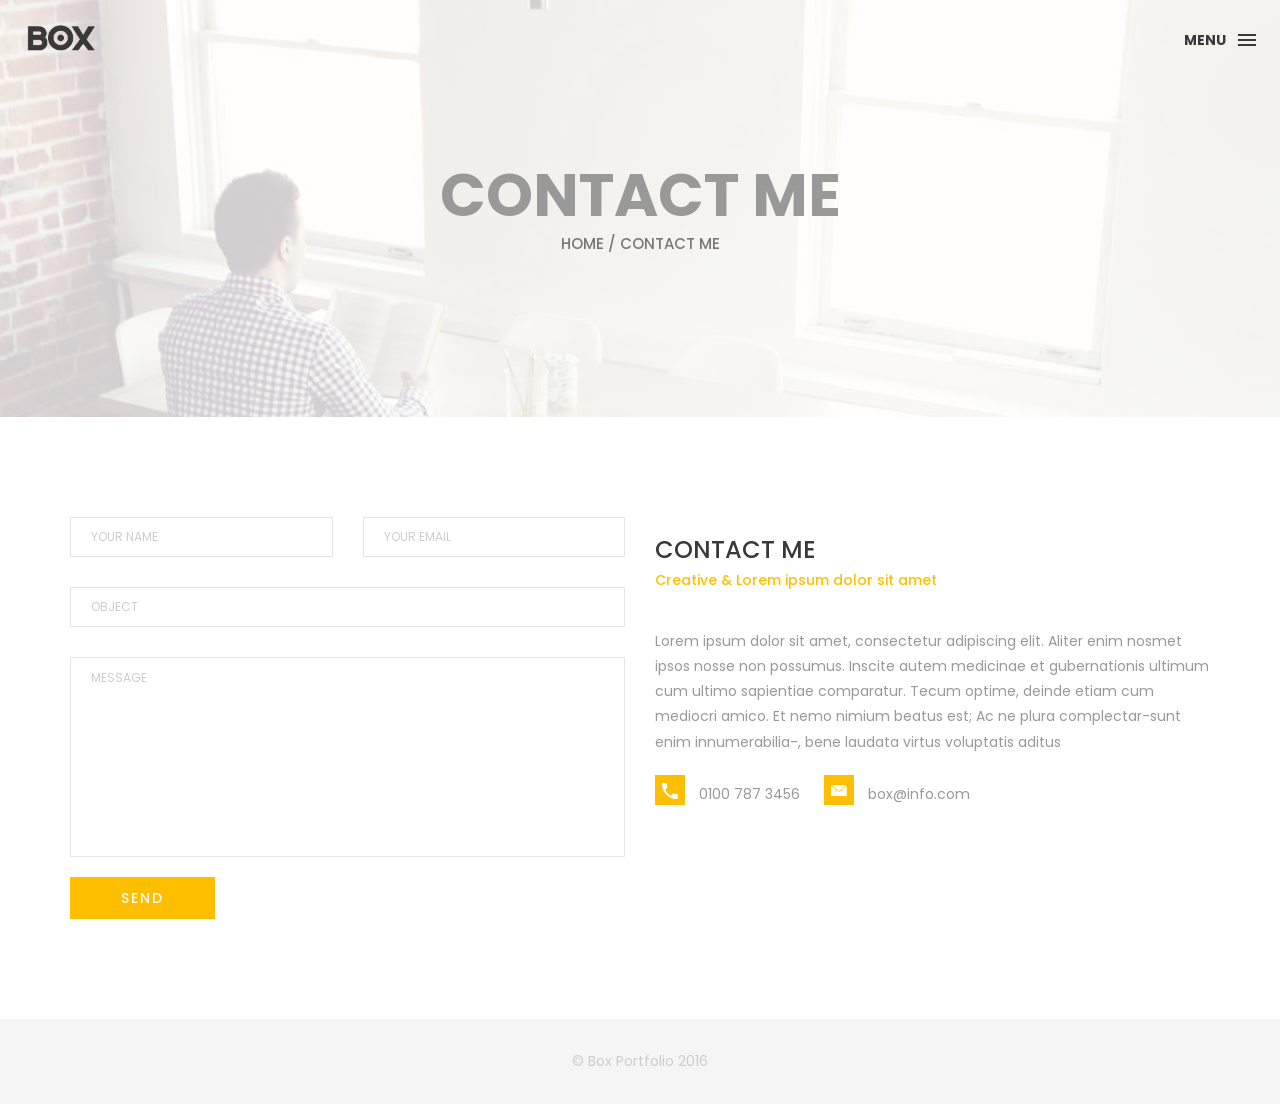
<file: contact.html>
<!DOCTYPE html>
<html lang="en">

<head>
    <meta charset="utf-8">
    <meta http-equiv="X-UA-Compatible" content="IE=edge">
    <meta name="viewport" content="width=device-width, initial-scale=1">
    <!-- The above 3 meta tags *must* come first in the head; any other head content must come *after* these tags -->
    <title>Box personal portfolio Template</title>

    <!-- Bootstrap -->
    <link href="css/bootstrap.min.css" rel="stylesheet">
    <link href="ionicons/css/ionicons.min.css" rel="stylesheet">
    <link rel="icon" href="img/fav.png" type="image/x-icon">

    <!-- main css -->
    <link href="css/style.css" rel="stylesheet">


    <!-- modernizr -->
    <script src="js/modernizr.js"></script>

    <!-- HTML5 shim and Respond.js for IE8 support of HTML5 elements and media queries -->
    <!-- WARNING: Respond.js doesn't work if you view the page via file:// -->
    <!--[if lt IE 9]>
      <script src="https://oss.maxcdn.com/html5shiv/3.7.2/html5shiv.min.js"></script>
      <script src="https://oss.maxcdn.com/respond/1.4.2/respond.min.js"></script>
    <![endif]-->
</head>

<body>

    <!-- Preloader -->
    <div id="preloader">
        <div class="pre-container">
            <div class="spinner">
                <div class="double-bounce1"></div>
                <div class="double-bounce2"></div>
            </div>
        </div>
    </div>
    <!-- end Preloader -->

    <div class="container-fluid">
        <!-- box-header -->
        <header class="box-header">
            <div class="box-logo">
                <a href="index.html"><img src="img/logo.png" width="80" alt="Logo"></a>
            </div>
            <!-- box-nav -->
            <a class="box-primary-nav-trigger" href="#0">
                <span class="box-menu-text">Menu</span><span class="box-menu-icon"></span>
            </a>
            <!-- box-primary-nav-trigger -->
        </header>
        <!-- end box-header -->

        <!-- nav -->
        <nav>
            <ul class="box-primary-nav">
                <li class="box-label">About me</li>

                <li><a href="index.html">Intro</a></li>
                <li><a href="about.html">About me</a></li>
                <li><a href="services.html">services</a></li>
                <li><a href="portfolio.html">portfolio</a></li>
                <li><a href="contact.html">contact me</a> <i class="ion-ios-circle-filled color"></i></li>



                <li class="box-label">Follow me</li>

                <li class="box-social"><a href="#0"><i class="ion-social-facebook"></i></a></li>
                <li class="box-social"><a href="#0"><i class="ion-social-instagram-outline"></i></a></li>
                <li class="box-social"><a href="#0"><i class="ion-social-twitter"></i></a></li>
                <li class="box-social"><a href="#0"><i class="ion-social-dribbble"></i></a></li>
            </ul>
        </nav>
        <!-- end nav -->

    </div>

    <!-- top bar -->
    <div class="top-bar">
        <h1>contact Me</h1>
        <p><a href="#">Home</a> / Contact Me</p>
    </div>
    <!-- end top bar -->

    <!-- main-container -->
    <div class="container main-container">
        <div class="col-md-6">
            <form action="#" method="post">
                <div class="row">
                    <div class="col-md-6">
                        <div class="input-contact">
                            <input type="text" name="name">
                            <span>your name</span>
                        </div>
                    </div>
                    <div class="col-md-6">
                        <div class="input-contact">
                            <input type="text" name="email">
                            <span>your email</span>
                        </div>
                    </div>
                    <div class="col-md-12">
                        <div class="input-contact">
                            <input type="text" name="object">
                            <span>object</span>
                        </div>
                    </div>
                    <div class="col-md-12">
                        <div class="textarea-contact">
                            <textarea name="message"></textarea>
                            <span>message</span>
                        </div>
                    </div>
                    <div class="col-md-12">
                        <a href="#" class="btn btn-box">Send</a>
                    </div>
                </div>
            </form>
        </div>

        <div class="col-md-6">
            <h3 class="text-uppercase">contact me</h3>
            <h5>Creative & Lorem ipsum dolor sit amet</h5>
            <div class="h-30"></div>
            <p>Lorem ipsum dolor sit amet, consectetur adipiscing elit. Aliter enim nosmet ipsos nosse non possumus. Inscite autem medicinae et gubernationis ultimum cum ultimo sapientiae comparatur. Tecum optime, deinde etiam cum mediocri amico. Et nemo nimium beatus est; Ac ne plura complectar-sunt enim innumerabilia-, bene laudata virtus voluptatis aditus </p>
            <div class="contact-info">
                <p><i class="ion-android-call"></i> 0100 787 3456</p>
                <p><i class="ion-ios-email"></i> box@info.com</p>
            </div>
        </div>


    </div>
    <!-- end main-container -->

    <!-- footer -->
    <footer>
        <div class="container-fluid">
            <p class="copyright">© Box Portfolio 2016</p>
        </div>
    </footer>
    <!-- end footer -->

    <!-- back to top -->
    <a href="#0" class="cd-top"><i class="ion-android-arrow-up"></i></a>
    <!-- end back to top -->



    <!-- jQuery -->
    <script src="js/jquery-2.1.1.js"></script>
    <!--  plugins -->
    <script src="js/bootstrap.min.js"></script>
    <script src="js/menu.js"></script>
    <script src="js/animated-headline.js"></script>
    <script src="js/isotope.pkgd.min.js"></script>


    <!--  custom script -->
    <script src="js/custom.js"></script>

</body>

</html>
</file>
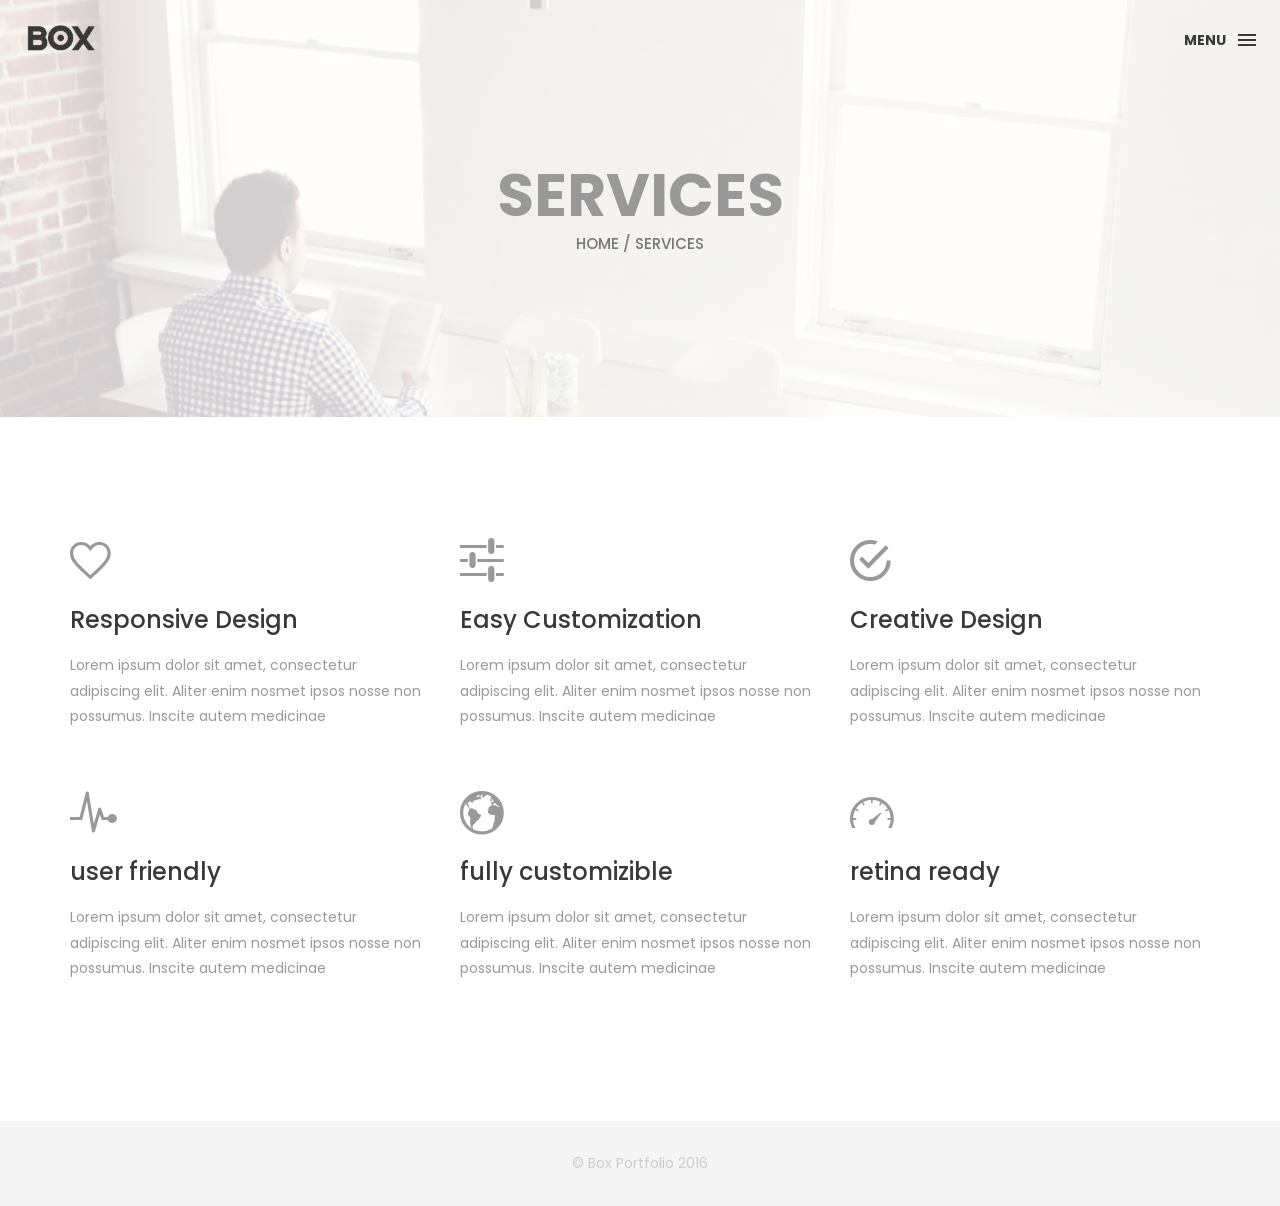
<file: services.html>
<!DOCTYPE html>
<html lang="en">

<head>
    <meta charset="utf-8">
    <meta http-equiv="X-UA-Compatible" content="IE=edge">
    <meta name="viewport" content="width=device-width, initial-scale=1">
    <!-- The above 3 meta tags *must* come first in the head; any other head content must come *after* these tags -->
    <title>Box personal portfolio Template</title>
    <link rel="icon" href="img/fav.png" type="image/x-icon">

    <!-- Bootstrap -->
    <link href="css/bootstrap.min.css" rel="stylesheet">
    <link href="ionicons/css/ionicons.min.css" rel="stylesheet">

    <!-- main css -->
    <link href="css/style.css" rel="stylesheet">


    <!-- modernizr -->
    <script src="js/modernizr.js"></script>

    <!-- HTML5 shim and Respond.js for IE8 support of HTML5 elements and media queries -->
    <!-- WARNING: Respond.js doesn't work if you view the page via file:// -->
    <!--[if lt IE 9]>
      <script src="https://oss.maxcdn.com/html5shiv/3.7.2/html5shiv.min.js"></script>
      <script src="https://oss.maxcdn.com/respond/1.4.2/respond.min.js"></script>
    <![endif]-->
</head>

<body>

    <!-- Preloader -->
    <div id="preloader">
        <div class="pre-container">
            <div class="spinner">
                <div class="double-bounce1"></div>
                <div class="double-bounce2"></div>
            </div>
        </div>
    </div>
    <!-- end Preloader -->

    <div class="container-fluid">
        <!-- box header -->
        <header class="box-header">
            <div class="box-logo">
                <a href="index.html"><img src="img/logo.png" width="80" alt="Logo"></a>
            </div>
            <!-- box-nav -->
            <a class="box-primary-nav-trigger" href="#0">
                <span class="box-menu-text">Menu</span><span class="box-menu-icon"></span>
            </a>
            <!-- box-primary-nav-trigger -->
        </header>
        <!-- end box header -->

        <!-- nav -->
        <nav>
            <ul class="box-primary-nav">
                <li class="box-label">About me</li>

                <li><a href="index.html">Intro</a></li>
                <li><a href="about.html">About me</a></li>
                <li><a href="services.html">services</a> <i class="ion-ios-circle-filled color"></i></li>
                <li><a href="portfolio.html">portfolio</a></li>
                <li><a href="contact.html">contact me</a></li>



                <li class="box-label">Follow me</li>

                <li class="box-social"><a href="#0"><i class="ion-social-facebook"></i></a></li>
                <li class="box-social"><a href="#0"><i class="ion-social-instagram-outline"></i></a></li>
                <li class="box-social"><a href="#0"><i class="ion-social-twitter"></i></a></li>
                <li class="box-social"><a href="#0"><i class="ion-social-dribbble"></i></a></li>
            </ul>
        </nav>
        <!-- end nav -->
    </div>

    <!-- top bar -->
    <div class="top-bar">
        <h1>services</h1>
        <p><a href="#">Home</a> / Services</p>
    </div>
    <!-- end top bar -->

    <div class="container main-container">
        <div class="clearfix">

            <!-- service-box -->
            <div class="col-md-4 service-box">
                <i class="ion-android-favorite-outline size-50"></i>
                <h3>Responsive Design</h3>
                <div class="h-10"></div>
                <p>Lorem ipsum dolor sit amet, consectetur adipiscing elit. Aliter enim nosmet ipsos nosse non possumus. Inscite autem medicinae </p>
            </div>
            <!-- end service-box -->

            <!-- service-box -->
            <div class="col-md-4 service-box">
                <i class="ion-android-options size-50"></i>
                <h3>Easy Customization</h3>
                <div class="h-10"></div>
                <p>Lorem ipsum dolor sit amet, consectetur adipiscing elit. Aliter enim nosmet ipsos nosse non possumus. Inscite autem medicinae </p>
            </div>
            <!-- end service-box -->

            <!-- service-box -->
            <div class="col-md-4  service-box">
                <i class="ion-android-checkmark-circle size-50"></i>
                <h3>Creative Design</h3>
                <div class="h-10"></div>
                <p>Lorem ipsum dolor sit amet, consectetur adipiscing elit. Aliter enim nosmet ipsos nosse non possumus. Inscite autem medicinae </p>
            </div>
            <!-- end service-box -->

            <!-- service-box -->
            <div class="col-md-4  service-box">
                <i class="ion-ios-pulse-strong size-50"></i>
                <h3>user friendly</h3>
                <div class="h-10"></div>
                <p>Lorem ipsum dolor sit amet, consectetur adipiscing elit. Aliter enim nosmet ipsos nosse non possumus. Inscite autem medicinae </p>
            </div>
            <!-- end service-box -->

            <!-- service-box -->
            <div class="col-md-4  service-box">
                <i class="ion-earth size-50"></i>
                <h3>fully customizible</h3>
                <div class="h-10"></div>
                <p>Lorem ipsum dolor sit amet, consectetur adipiscing elit. Aliter enim nosmet ipsos nosse non possumus. Inscite autem medicinae </p>
            </div>
            <!-- end service-box -->

            <!-- service-box -->
            <div class="col-md-4  service-box">
                <i class="ion-speedometer size-50"></i>
                <h3>retina ready</h3>
                <div class="h-10"></div>
                <p>Lorem ipsum dolor sit amet, consectetur adipiscing elit. Aliter enim nosmet ipsos nosse non possumus. Inscite autem medicinae </p>
            </div>
            <!-- end service-box -->

        </div>
    </div>


    <!-- footer -->
    <footer>
        <div class="container-fluid">
            <p class="copyright">© Box Portfolio 2016</p>
        </div>
    </footer>
    <!-- end footer -->

    <!-- back to top -->
    <a href="#0" class="cd-top"><i class="ion-android-arrow-up"></i></a>
    <!-- end back to top -->



    <!-- jQuery -->
    <script src="js/jquery-2.1.1.js"></script>
    <!--  plugins -->
    <script src="js/bootstrap.min.js"></script>
    <script src="js/menu.js"></script>
    <script src="js/animated-headline.js"></script>
    <script src="js/isotope.pkgd.min.js"></script>


    <!--  custom script -->
    <script src="js/custom.js"></script>

</body>

</html>
</file>
<file: css/style.css>
/*
* Box Theme
* Created by : Ahmed Eissa
* website : www.ahmedessa.net
* behance : https://www.behance.net/3essa
*/


/* Table of Content
==================================================
	- Google fonts & font family -
	- General -
    - typography -
    - Preloader -
	- Header -
    - box intro section -
    - Portfoilo section -
    - Footer -
    - About page -
    - Services page -
    - contact page -
    - Portfolio single page -
    - Responsive media queries -
*/


/* Google fonts & font family
==================================================*/

@import url(https://fonts.googleapis.com/css?family=Poppins:400,500,600,700);

/* General
==================================================*/

html,
body {
    height: 100%;
    font-family: 'Poppins', sans-serif;
    line-height: 1.8;
    color: #999
}

.no-padding {
    padding-left: 0;
    padding-right: 0;
}

.no-padding [class^="col-"] {
    padding-left: 0;
    padding-right: 0;
}

.main-container {
    padding: 100px 0;
}

.center {
    text-align: center;
}

a {
    -webkit-transition: all .3s;
    transition: all .3s
}

.uppercase {
    text-transform: uppercase;
}

.h-30 {
    height: 30px
}

.h-10 {
    height: 10px
}

.color {
    color: #ffbf00;
    font-size: 11px;
}


/* typography
==================================================*/

h1 {
    color: #393939;
    font-size: 60px;
    text-transform: uppercase;
}

h3 {
    color: #393939;
}

h5 {
    color: #ffbf00;
}


/* preloader
==================================================*/

#preloader {
    position: fixed;
    top: 0;
    left: 0;
    right: 0;
    bottom: 0;
    background-color: #f5f5f5;
    /* change if the mask should be a color other than white */
    z-index: 1000;
    /* makes sure it stays on top */
}

.pre-container {
    position: absolute;
    left: 50%;
    top: 50%;
    bottom: auto;
    right: auto;
    -webkit-transform: translateX(-50%) translateY(-50%);
    transform: translateX(-50%) translateY(-50%);
    text-align: center;
}

.spinner {
    width: 40px;
    height: 40px;
    position: relative;
    margin: 100px auto;
}

.double-bounce1,
.double-bounce2 {
    width: 100%;
    height: 100%;
    border-radius: 50%;
    background-color: #ffbf00;
    opacity: 0.6;
    position: absolute;
    top: 0;
    left: 0;
    -webkit-animation: bounce 2.0s infinite ease-in-out;
    animation: bounce 2.0s infinite ease-in-out;
}

.double-bounce2 {
    -webkit-animation-delay: -1.0s;
    animation-delay: -1.0s;
}

@-webkit-keyframes bounce {
    0%,
    100% {
        -webkit-transform: scale(0.0)
    }
    50% {
        -webkit-transform: scale(1.0)
    }
}

@keyframes bounce {
    0%,
    100% {
        transform: scale(0.0);
        -webkit-transform: scale(0.0);
    }
    50% {
        transform: scale(1.0);
        -webkit-transform: scale(1.0);
    }
}


/* headr
==================================================*/

.box-header {
    position: absolute;
    top: 0;
    left: 0;
    background: rgba(255, 255, 255, 0.95);
    height: 50px;
    width: 100%;
    z-index: 3;
    box-shadow: 0 1px 2px rgba(0, 0, 0, 0.3);
    -webkit-font-smoothing: antialiased;
    -moz-osx-font-smoothing: grayscale;
}

.box-header {
    height: 80px;
    background: transparent;
    box-shadow: none;
}

.box-header {
    -webkit-transition: background-color 0.3s;
    transition: background-color 0.3s;
    -webkit-transform: translate3d(0, 0, 0);
    transform: translate3d(0, 0, 0);
    -webkit-backface-visibility: hidden;
    backface-visibility: hidden;
}

.box-header.is-fixed {
    position: fixed;
    top: -80px;
    background-color: rgba(255, 255, 255, 0.96);
    -webkit-transition: -webkit-transform 0.3s;
    transition: -webkit-transform 0.3s;
    transition: transform 0.3s;
    transition: transform 0.3s, -webkit-transform 0.3s;
}

.box-header.is-visible {
    -webkit-transform: translate3d(0, 100%, 0);
    transform: translate3d(0, 100%, 0);
}

.box-header.menu-is-open {
    background-color: rgba(255, 255, 255, 0.96);
}

.box-logo {
    display: block;
    padding: 20px;
}

.box-primary-nav-trigger {
    position: absolute;
    right: 0;
    top: 0;
    height: 100%;
    width: 50px;
    background-color: #fff;
}

.box-primary-nav-trigger .box-menu-text {
    color: #393939;
    text-transform: uppercase;
    font-weight: 700;
    display: none;
}

.box-primary-nav-trigger .box-menu-icon {
    display: inline-block;
    position: absolute;
    left: 50%;
    top: 50%;
    bottom: auto;
    right: auto;
    -webkit-transform: translateX(-50%) translateY(-50%);
    transform: translateX(-50%) translateY(-50%);
    width: 18px;
    height: 2px;
    background-color: #393939;
    -webkit-transition: background-color 0.3s;
    transition: background-color 0.3s;
    list-style: none;
}

.box-primary-nav-trigger .box-menu-icon::before,
.box-primary-nav-trigger .box-menu-icon:after {
    content: '';
    width: 100%;
    height: 100%;
    position: absolute;
    background-color: #393939;
    right: 0;
    -webkit-transition: -webkit-transform .3s, top .3s, background-color 0s;
    -webkit-transition: top .3s, background-color 0s, -webkit-transform .3s;
    transition: top .3s, background-color 0s, -webkit-transform .3s;
    transition: transform .3s, top .3s, background-color 0s;
    transition: transform .3s, top .3s, background-color 0s, -webkit-transform .3s;
}

.box-primary-nav-trigger .box-menu-icon::before {
    top: -5px;
}

.box-primary-nav-trigger .box-menu-icon::after {
    top: 5px;
}

.box-primary-nav-trigger .box-menu-icon.is-clicked {
    background-color: rgba(255, 255, 255, 0);
}

.box-primary-nav-trigger .box-menu-icon.is-clicked::before,
.box-primary-nav-trigger .box-menu-icon.is-clicked::after {
    background-color: 393939;
}

.box-primary-nav-trigger .box-menu-icon.is-clicked::before {
    top: 0;
    -webkit-transform: rotate(135deg);
    transform: rotate(135deg);
}

.box-primary-nav-trigger .box-menu-icon.is-clicked::after {
    top: 0;
    -webkit-transform: rotate(225deg);
    transform: rotate(225deg);
}

.box-primary-nav-trigger {
    width: 100px;
    padding-left: 1em;
    background-color: transparent;
    height: 30px;
    line-height: 30px;
    right: 10px;
    top: 50%;
    bottom: auto;
    -webkit-transform: translateY(-50%);
    transform: translateY(-50%);
}

.box-primary-nav-trigger .box-menu-text {
    display: inline-block;
}

.box-primary-nav-trigger .box-menu-icon {
    left: auto;
    right: 1em;
    -webkit-transform: translateX(0) translateY(-50%);
    transform: translateX(0) translateY(-50%);
}

.box-primary-nav {
    position: fixed;
    left: 0;
    top: 0;
    height: 100%;
    width: 100%;
    background: rgba(0, 0, 0, 0.96);
    z-index: 2;
    text-align: center;
    padding: 50px 0;
    -webkit-backface-visibility: hidden;
    backface-visibility: hidden;
    overflow: auto;
    -webkit-overflow-scrolling: touch;
    -webkit-transform: translateY(-100%);
    transform: translateY(-100%);
    -webkit-transition-property: -webkit-transform;
    transition-property: -webkit-transform;
    transition-property: transform;
    transition-property: transform, -webkit-transform;
    -webkit-transition-duration: 0.4s;
    transition-duration: 0.4s;
    list-style: none;
}

.box-primary-nav li {
    font-size: 22px;
    font-size: 1.375rem;
    font-weight: 300;
    -webkit-font-smoothing: antialiased;
    -moz-osx-font-smoothing: grayscale;
    margin: .2em 0;
    text-transform: capitalize;
}

.box-primary-nav a {
    display: inline-block;
    padding: .4em 1em;
    border-radius: 0.25em;
    -webkit-transition: all 0.2s;
    transition: all 0.2s;
    color: #fff;
    text-decoration: none;
    font-weight: bold;
}
.box-primary-nav a:focus {
    outline: none;
}

.no-touch .box-primary-nav a:hover {
    text-decoration: none;
    color: #ddd;
}

.box-primary-nav .box-label {
    color: #ffbf00;
    text-transform: uppercase;
    font-weight: 700;
    font-size: 17px;
    margin: 2.4em 0 .8em;
}

.box-primary-nav .box-social {
    display: inline-block;
    margin: 10px .4em;
}

.box-primary-nav .box-social a {
    width: 30px;
    height: 30px;
    padding: 0;
    font-size: 30px
}

.box-primary-nav.is-visible {
    -webkit-transform: translateY(0);
    transform: translateY(0);
}

.box-primary-nav {
    padding: 150px 0 0;
}

.box-primary-nav li {
    font-size: 18px;
}


/* box-intro
==================================================*/

.box-intro {
    text-align: center;
    display: table;
    height: 100vh;
    width: 100%;
}

.box-intro .table-cell {
    display: table-cell;
    vertical-align: middle;
}

.box-intro em {
    font-style: normal;
    text-transform: uppercase
}

b i:last-child {
    color: #ffbf00 !important;
}

.box-intro h5 {
    letter-spacing: 4px;
    text-transform: uppercase;
    color: #999;
    line-height: 1.7
}


/* mouse effect */

.mouse {
    position: absolute;
    width: 22px;
    height: 42px;
    bottom: 40px;
    left: 50%;
    margin-left: -12px;
    border-radius: 15px;
    border: 2px solid #888;
    -webkit-animation: intro 1s;
    animation: intro 1s;
}

.scroll {
    display: block;
    width: 3px;
    height: 3px;
    margin: 6px auto;
    border-radius: 4px;
    background: #888;
    -webkit-animation: finger 2s infinite;
    animation: finger 2s infinite;
}

@-webkit-keyframes intro {
    0% {
        opacity: 0;
        -webkit-transform: translateY(40px);
        transform: translateY(40px);
    }
    100% {
        opacity: 1;
        -webkit-transform: translateY(0);
        transform: translateY(0);
    }
}

@keyframes intro {
    0% {
        opacity: 0;
        -webkit-transform: translateY(40px);
        transform: translateY(40px);
    }
    100% {
        opacity: 1;
        -webkit-transform: translateY(0);
        transform: translateY(0);
    }
}

@-webkit-keyframes finger {
    0% {
        opacity: 1;
    }
    100% {
        opacity: 0;
        -webkit-transform: translateY(20px);
        transform: translateY(20px);
    }
}

@keyframes finger {
    0% {
        opacity: 1;
    }
    100% {
        opacity: 0;
        -webkit-transform: translateY(20px);
        transform: translateY(20px);
    }
}


/* text rotate */

.box-headline {
    font-size: 130px;
    line-height: 1.0;
}

.box-words-wrapper {
    display: inline-block;
    position: relative;
}

.box-words-wrapper b {
    display: inline-block;
    position: absolute;
    white-space: nowrap;
    left: 0;
    top: 0;
}

.box-words-wrapper b.is-visible {
    position: relative;
}

.no-js .box-words-wrapper b {
    opacity: 0;
}

.no-js .box-words-wrapper b.is-visible {
    opacity: 1;
}

.box-headline.rotate-2 .box-words-wrapper {
    -webkit-perspective: 300px;
    perspective: 300px;
}

.box-headline.rotate-2 i,
.box-headline.rotate-2 em {
    display: inline-block;
    -webkit-backface-visibility: hidden;
    backface-visibility: hidden;
}

.box-headline.rotate-2 b {
    opacity: 0;
}

.box-headline.rotate-2 i {
    -webkit-transform-style: preserve-3d;
    transform-style: preserve-3d;
    -webkit-transform: translateZ(-20px) rotateX(90deg);
    transform: translateZ(-20px) rotateX(90deg);
    opacity: 0;
}

.is-visible .box-headline.rotate-2 i {
    opacity: 1;
}

.box-headline.rotate-2 i.in {
    -webkit-animation: box-rotate-2-in 0.4s forwards;
    animation: box-rotate-2-in 0.4s forwards;
}

.box-headline.rotate-2 i.out {
    -webkit-animation: box-rotate-2-out 0.4s forwards;
    animation: box-rotate-2-out 0.4s forwards;
}

.box-headline.rotate-2 em {
    -webkit-transform: translateZ(20px);
    transform: translateZ(20px);
}

.no-csstransitions .box-headline.rotate-2 i {
    -webkit-transform: rotateX(0deg);
    transform: rotateX(0deg);
    opacity: 0;
}

.no-csstransitions .box-headline.rotate-2 i em {
    -webkit-transform: scale(1);
    transform: scale(1);
}

.no-csstransitions .box-headline.rotate-2 .is-visible i {
    opacity: 1;
}

@-webkit-keyframes box-rotate-2-in {
    0% {
        opacity: 0;
        -webkit-transform: translateZ(-20px) rotateX(90deg);
    }
    60% {
        opacity: 1;
        -webkit-transform: translateZ(-20px) rotateX(-10deg);
    }
    100% {
        opacity: 1;
        -webkit-transform: translateZ(-20px) rotateX(0deg);
    }
}

@keyframes box-rotate-2-in {
    0% {
        opacity: 0;
        -webkit-transform: translateZ(-20px) rotateX(90deg);
        transform: translateZ(-20px) rotateX(90deg);
    }
    60% {
        opacity: 1;
        -webkit-transform: translateZ(-20px) rotateX(-10deg);
        transform: translateZ(-20px) rotateX(-10deg);
    }
    100% {
        opacity: 1;
        -webkit-transform: translateZ(-20px) rotateX(0deg);
        transform: translateZ(-20px) rotateX(0deg);
    }
}

@-webkit-keyframes box-rotate-2-out {
    0% {
        opacity: 1;
        -webkit-transform: translateZ(-20px) rotateX(0);
    }
    60% {
        opacity: 0;
        -webkit-transform: translateZ(-20px) rotateX(-100deg);
    }
    100% {
        opacity: 0;
        -webkit-transform: translateZ(-20px) rotateX(-90deg);
    }
}

@keyframes box-rotate-2-out {
    0% {
        opacity: 1;
        -webkit-transform: translateZ(-20px) rotateX(0);
        transform: translateZ(-20px) rotateX(0);
    }
    60% {
        opacity: 0;
        -webkit-transform: translateZ(-20px) rotateX(-100deg);
        transform: translateZ(-20px) rotateX(-100deg);
    }
    100% {
        opacity: 0;
        -webkit-transform: translateZ(-20px) rotateX(-90deg);
        transform: translateZ(-20px) rotateX(-90deg);
    }
}


/* portfolio section
==================================================*/

.portfolio .categories-grid span {
    font-size: 30px;
    margin-bottom: 30px;
    display: inline-block;
}

.portfolio .categories-grid .categories ul li {
    list-style: none;
    margin: 20px 0;
}

.portfolio .categories-grid .categories ul li a {
    display: inline-block;
    color: #60606e;
    padding: 0 10px;
    margin: 0 10px;
    -webkit-transition: all .2s ease-in-out .2s;
    transition: all .2s ease-in-out .2s;
}

.portfolio .categories-grid .categories ul li a:hover,
.portfolio .categories-grid .categories ul li a:focus {
    text-decoration: none;
}

.portfolio .categories-grid .categories ul li a.active {
    margin-left: 0;
    background-color: #ffbf00;
    padding: 0px 20px;
    color: white;
    border-radius: 25px;
    text-decoration: none;
}

.portfolio_filter {
    padding-left: 0;
}

.portfolio_item {
    position: relative;
    overflow: hidden;
    display: block;
}

.portfolio_item .portfolio_item_hover {
    position: absolute;
    top: 0px;
    left: 0px;
    height: 100%;
    width: 100%;
    background-color: rgba(0, 0, 0, .8);
    -webkit-transform: translate(-100%);
    transform: translate(-100%);
    opacity: 0;
    -webkit-transition: all .2s ease-in-out;
    transition: all .2s ease-in-out;
}

.portfolio_item .portfolio_item_hover .item_info {
    text-align: center;
    position: absolute;
    top: 50%;
    left: 50%;
    -webkit-transform: translate(-50%, -50%);
    transform: translate(-50%, -50%);
    padding: 10px;
    width: 100%;
    font-weight: bold;
}

.portfolio_item .portfolio_item_hover .item_info span {
    display: block;
    color: #fff;
    font-size: 18px;
    -webkit-transform: translateX(-100px);
    transform: translateX(-100px);
    -webkit-transition: all .2s ease-in-out .2s;
    transition: all .2s ease-in-out .2s;
    opacity: 0;
}

.portfolio_item .portfolio_item_hover .item_info em {
    font-style: normal;
    display: inline-block;
    background-color: #ffbf00;
    padding: 5px 20px;
    border-radius: 25px;
    color: #333;
    margin-top: 10px;
    -webkit-transform: translateX(-100px);
    transform: translateX(-100px);
    -webkit-transition: all .3s ease-in-out .3s;
    transition: all .3s ease-in-out .3s;
    opacity: 0;
    font-size: 10px;
    letter-spacing: 2px;
}

.portfolio_item:hover .portfolio_item_hover {
    opacity: 1;
    -webkit-transform: translateX(0);
    transform: translateX(0);
}

.portfolio_item:hover .item_info em,
.portfolio_item:hover .item_info span {
    opacity: 1;
    -webkit-transform: translateX(0);
    transform: translateX(0);
}

.portfolio .categories-grid .categories ul li {
    float: left;
}

.portfolio .categories-grid .categories ul li a {
    padding: 0 10px;
    -webkit-transition: all .2s ease-in-out .2s;
    transition: all .2s ease-in-out .2s;
}

.portfolio_filter {
    padding-left: 0;
    display: inline-block;
    margin: 0 auto;
    text-align: center;
    margin-bottom: 50px;
}

.portfolio-inner {
    padding-bottom: 0 !important;
    padding-top: 55px;
}


/* footer
==================================================*/

footer {
    padding: 30px 0;
    text-align: center;
    background: #f5f5f5
}

.copyright {
    color: #ccc;
    margin-bottom: 0;
}

footer img {
    margin: 0 auto;
}


/* backto top
==================================================*/

.cd-top {
    display: inline-block;
    height: 40px;
    width: 40px;
    position: fixed;
    bottom: 20px;
    line-height: 40px;
    font-size: 20px;
    right: 10px;
    text-align: center;
    color: #fff;
    background: rgba(255, 191, 0, 0.8);
    visibility: hidden;
    opacity: 0;
    -webkit-transition: opacity .3s 0s, visibility 0s .3s;
    transition: opacity .3s 0s, visibility 0s .3s;
}

.cd-top.cd-is-visible,
.cd-top.cd-fade-out,
.no-touch .cd-top:hover {
    -webkit-transition: opacity .3s 0s, visibility 0s 0s;
    transition: opacity .3s 0s, visibility 0s 0s;
}

.cd-top.cd-is-visible {
    /* the button becomes visible */
    visibility: visible;
    opacity: 1;
}

.cd-top.cd-fade-out {
    opacity: .5;
}

.no-touch .cd-top:hover,
.no-touch .cd-top:focus {
    background-color: #ffbf00;
    opacity: 1;
    color: #fff;
}


/* About page
==================================================*/

.top-bar {
    color: #333;
    padding: 150px 0 150px;
    background: -webkit-linear-gradient( rgba(255, 255, 255, .8), rgba(255, 255, 255, .8)), url(../img/01.jpg);
    background: linear-gradient( rgba(255, 255, 255, .8), rgba(255, 255, 255, .8)), url(../img/01.jpg);
    background-size: cover;
    background-attachment: fixed;
    background-position: center center;
    text-align: center;
}

.top-bar h1 {
    font-size: 60px;
    text-transform: uppercase;
    font-weight: 700;
    color: #999;
    line-height: 50px;
}

.top-bar p {
    font-size: 15px;
    text-transform: uppercase;
    font-weight: 500;
    color: #777;
}

.top-bar p a {
    color: #777;
}

.top-bar p a:hover,
.top-bar p a:focus {
    color: #555;
    text-decoration: none;
}

.social-ul {
    list-style: none;
    display: inline-block;
    padding-left: 0;
}

.social-ul li {
    margin: 0 10px;
    float: left;
}

.social-ul li a {
    font-size: 25px;
    color: #555;
    -webkit-transition: all .3s;
    transition: all .3s;
}

.social-ul li a:hover {
    color: #888;
}


/* Services page
==================================================*/

.size-50 {
    font-size: 50px;
}

.service-box {
    margin-bottom: 30px;
}

.service-box h3 {
    margin-top: 0;
}


/* contact page
==================================================*/

.details-text i {
    margin-right: 10px;
}

.textarea-contact {
    height: 200px;
    width: 100%;
    border: solid 1px rgba(0, 0, 0, .1);
    position: relative;
}

.textarea-contact textarea {
    height: 100%;
    width: 100%;
    border: 0;
    padding: 20px;
    background-color: transparent;
    float: left;
    z-index: 2;
    font-size: 14px;
    color: #9a9a9a;
    resize: none;
}

.textarea-contact > span {
    position: absolute;
    top: 20px;
    left: 20px;
    -webkit-transform: translateY(-50%);
    transform: translateY(-50%);
    font-size: 12px;
    text-transform: uppercase;
    color: #cdcdcd;
    -webkit-transition: all .2s ease-in-out;
    transition: all .2s ease-in-out;
    z-index: 1;
}

.input-contact {
    height: 40px;
    width: 100%;
    border: solid 1px rgba(0, 0, 0, .1);
    position: relative;
    margin-bottom: 30px;
}

.input-contact input[type="text"] {
    height: 100%;
    width: 100%;
    border: 0;
    padding: 0 20px;
    float: left;
    position: relative;
    background-color: transparent;
    z-index: 2;
    font-size: 14px;
    color: #9a9a9a;
}

.input-contact > span {
    position: absolute;
    top: 50%;
    left: 20px;
    -webkit-transform: translateY(-50%);
    transform: translateY(-50%);
    font-size: 12px;
    text-transform: uppercase;
    color: #cdcdcd;
    -webkit-transition: all .2s ease-in-out;
    transition: all .2s ease-in-out;
    z-index: 1;
}

.input-contact > span.active,
.textarea-contact > span.active {
    color: #ffbf00;
    font-size: 10px;
    top: 0px;
    left: 5px;
    background-color: #fff;
    padding: 5px
}

input:focus,
textarea:focus {
    outline: none;
}

.contact-info {
    margin-top: 20px;
}

.contact-info i {
    height: 30px;
    width: 30px;
    display: inline-block;
    background: #ffbf00;
    text-align: center;
    line-height: 33px;
    margin-right: 10px;
    color: #fff;
    font-size: 21px;
}

.contact-info p {
    display: inline-block;
    margin-right: 20px;
}

.btn-box {
    background: #ffbf00;
    padding: 10px 50px;
    border-radius: 0;
    color: #fff;
    margin-top: 20px;
    text-transform: uppercase;
    letter-spacing: 2px;
    font-weight: 500;
}

.btn-box:hover,
.btn-box:focus {
    background: #F5B700;
    color: #fff;
}


/* single project page
==================================================*/

.cat-ul {
    padding-left: 0;
    list-style: none
}

.cat-ul li i {
    margin-right: 10px;
    color: #ffbf00;
}


/* Responsive media queries
==================================================*/

@media (max-width: 991px) {
    .portfolio .categories-grid span {
        margin-bottom: 0;
        text-align: center;
        width: 100%;
    }
    .portfolio .categories-grid .categories ul li {
        text-align: center;
    }
    .portfolio .categories-grid .categories ul li a {
        margin-left: 0;
    }
    .col-md-6 h3 {
        margin-top: 30px;
    }
}

@media only screen and (max-width: 670px) {
    .box-headline {
        font-size: 100px;
    }
    .box-intro h5 {
        font-size: 12px;
    }
    .box-primary-nav a {
        padding: 5px 1em;
        font-size: 14px;
    }
    .box-primary-nav {
        padding: 80px 0 0;
    }
    .box-primary-nav .box-social a {
        font-size: 23px;
    }
    .top-bar h1 {
        font-size: 40px;
        line-height: 30px;
    }
    .portfolio .categories-grid .categories ul li {
        float: none;
    }
}

@media only screen and (max-width: 520px) {
    .box-headline {
        font-size: 80px;
    }
    .box-intro h5 {
        font-size: 12px;
    }
    .main-container {
        padding: 50px 0;
    }
}

@media only screen and (max-width: 420px) {
    .box-headline {
        font-size: 50px;
    }
    .box-intro h5 {
        font-size: 12px;
    }
    .top-bar h1 {
        font-size: 30px;
        line-height: 30px;
    }
}
</file>
